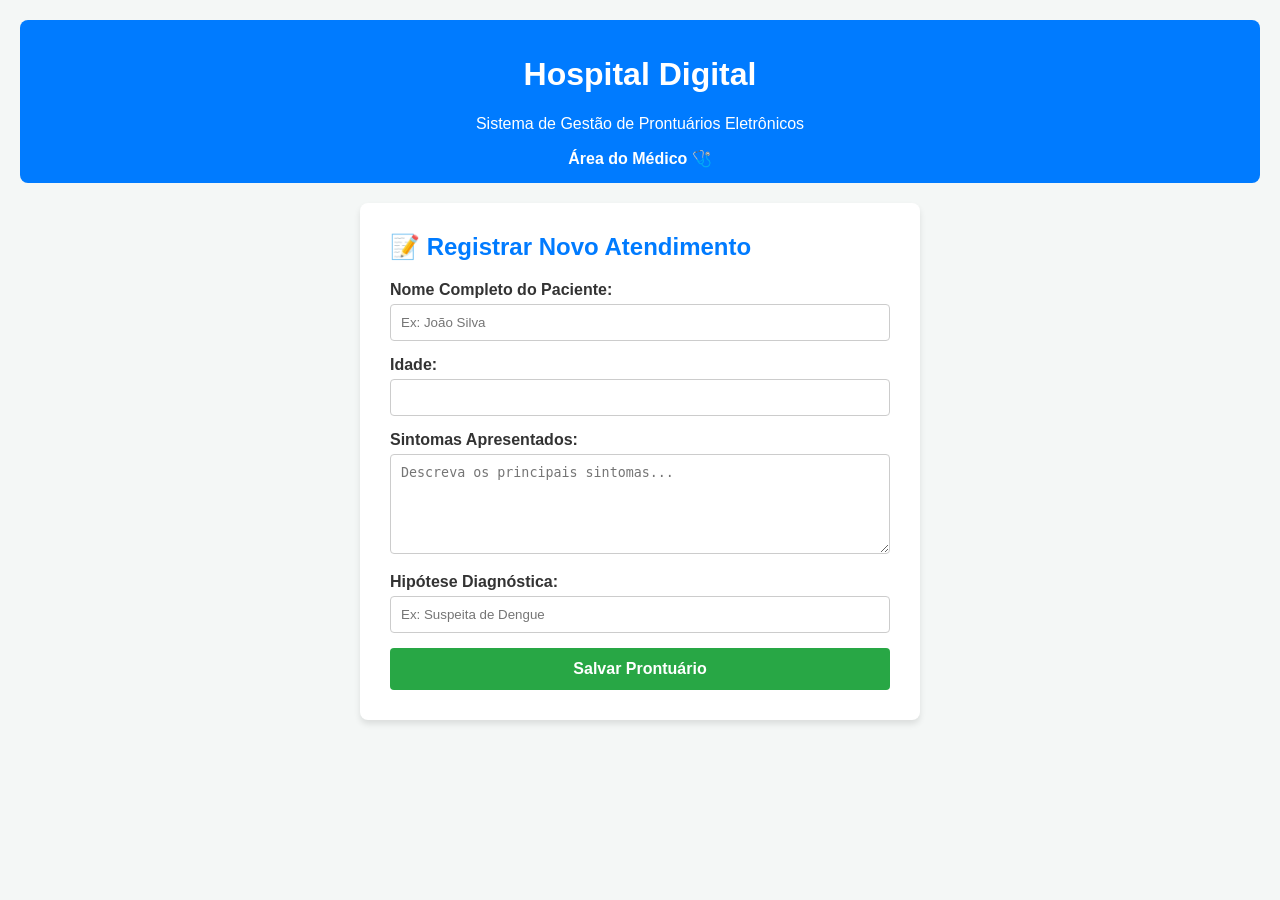
<file: index.html>
<!DOCTYPE html>
<html lang="pt-BR">

<head>
    <meta charset="UTF-8">
    <meta name="viewport" content="width=device-width, initial-scale=1.0">
    <title>Módulo Prontuário</title>
    <link rel="stylesheet" href="style.css"> 
</head>

<body>
    <header>
        <h1>Hospital Digital</h1>
        <p>Sistema de Gestão de Prontuários Eletrônicos</p>
        <nav>
            <a href="#" id="link-medico" class="nav-link">Área do Médico 🩺</a>
        </nav>
    </header>

    <main>
        <section>
            <h2>📝 Registrar Novo Atendimento</h2>
            <form id="form-prontuario">
                <!-- Dados do Paciente -->
                <div>
                    <label for="nome">Nome Completo do Paciente:</label>
                    <input type="text" id="nome" required placeholder="Ex: João Silva">
                </div>

                <div>
                    <label for="idade">Idade:</label>
                    <input type="number" id="idade" required min="0" max="120">
                </div>

                <!-- Dados Clínicos -->
                <div>
                    <label for="sintomas">Sintomas Apresentados:</label>
                    <textarea id="sintomas" required placeholder="Descreva os principais sintomas..."></textarea>
                </div>

                <div>
                    <label for="diagnostico">Hipótese Diagnóstica:</label>
                    <input type="text" id="diagnostico" required placeholder="Ex: Suspeita de Dengue">
                </div>

                <button type="submit">Salvar Prontuário</button>
            </form>
        </section>

        <script src="app.js"></script>
    </main>
</body>

</html>
</file>
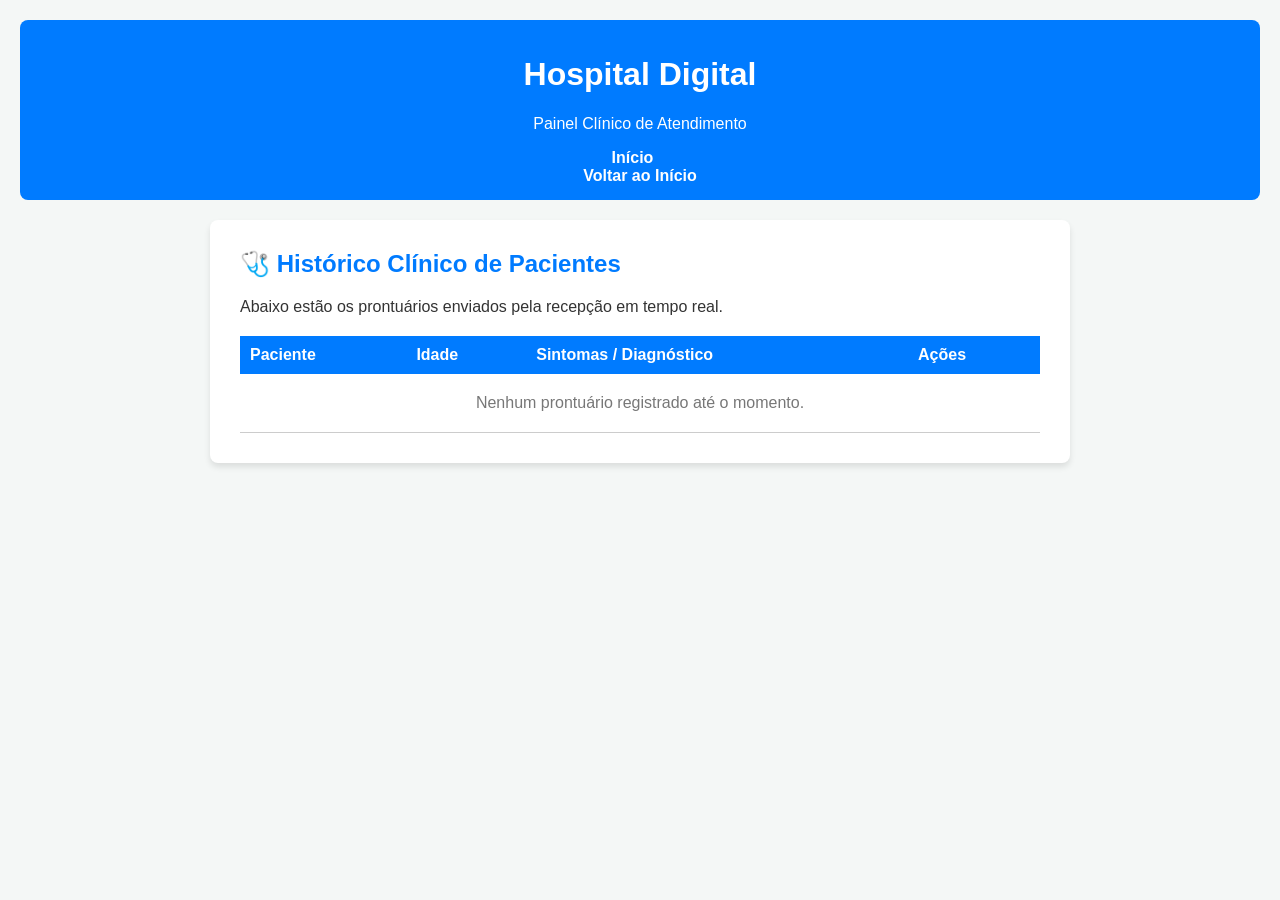
<file: med.html>
<!DOCTYPE html>
<html lang="pt-BR">
<head>
    <meta charset="UTF-8">
    <meta name="viewport" content="width=device-width, initial-scale=1.0">
    <title>Área do Médico - Módulo Prontuário</title>
    <link rel="stylesheet" href="style.css"> 
</head>
<body>
    <header>
        <h1>Hospital Digital</h1>
        <p>Painel Clínico de Atendimento</p>
        <a href="index.html" style="color: white; margin-right: 15px; font-weight: bold; text-decoration: none;">Início</a>
        <nav>
            <a href="index.html" class="nav-link">Voltar ao Início</a>
        </nav>
    </header>

    <main class="container-medico">
        <h2>🩺 Histórico Clínico de Pacientes</h2>
        <p>Abaixo estão os prontuários enviados pela recepção em tempo real.</p>

        <table class="tabela-prontuarios">
            <thead>
                <tr>
                    <th>Paciente</th>
                    <th>Idade</th>
                    <th>Sintomas / Diagnóstico</th>
                    <th class="texto-centralizado">Ações</th>
                </tr>
            </thead>
            <tbody>
                <!-- O JavaScript (medico.js) vai injetar as linhas aqui -->
            </tbody>
        </table>
    </main>

    <script src="med.js"></script>
</body>
</html>
</file>
<file: style.css>
/* Configuração Geral */
body {
    font-family: 'Segoe UI', Tahoma, Geneva, Verdana, sans-serif;
    background-color: #f4f7f6;
    color: #333;
    margin: 0;
    padding: 20px;
}

header {
    text-align: center;
    background-color: #007bff;
    color: white;
    padding: 15px;
    border-radius: 8px;
    margin-bottom: 20px;
}

/* Layout do Formulário */
main {
    max-width: 500px;
    margin: 0 auto;
    background: white;
    padding: 30px;
    border-radius: 8px;
    box-shadow: 0 4px 6px rgba(0, 0, 0, 0.1);
}

h2 {
    color: #007bff;
    margin-top: 0;
}

div {
    margin-bottom: 15px;
}

label {
    display: block;
    margin-bottom: 5px;
    font-weight: bold;
}

input,
textarea {
    width: 100%;
    padding: 10px;
    border: 1px solid #ccc;
    border-radius: 4px;
    box-sizing: border-box;
    /* Garante que o padding não quebre a largura */
}

textarea {
    height: 100px;
    resize: vertical;
}

/* Botão Estilizado */
button {
    width: 100%;
    padding: 12px;
    background-color: #28a745;
    color: white;
    border: none;
    border-radius: 4px;
    font-size: 16px;
    cursor: pointer;
    font-weight: bold;
}

button:hover {
    background-color: #218838;
}

/* Novas regras para a Área do Médico */

.nav-link {
    color: white;
    font-weight: bold;
    text-decoration: none;
}

.container-medico {
    max-width: 800px; /* Deixa a página do médico mais larga para a tabela */
    margin: 0 auto;
    background: white;
    padding: 30px;
    border-radius: 8px;
    box-shadow: 0 4px 6px rgba(0,0,0,0.1);
}

.tabela-prontuarios {
    width: 100%;
    border-collapse: collapse;
    margin-top: 20px;
}

.tabela-prontuarios th {
    background-color: #007bff;
    color: white;
    padding: 10px;
    text-align: left;
}

.tabela-prontuarios td {
    padding: 10px;
    border-bottom: 1px solid #ccc;
}

.texto-centralizado {
    text-align: center;
}

/* Ajuste para o botão de excluir dentro da tabela */
.tabela-prontuarios button {
    width: auto;
    padding: 5px 10px;
    background-color: #dc3545;
    font-size: 12px;
}

.tabela-prontuarios button:hover {
    background-color: #bd2130;
}
</file>
